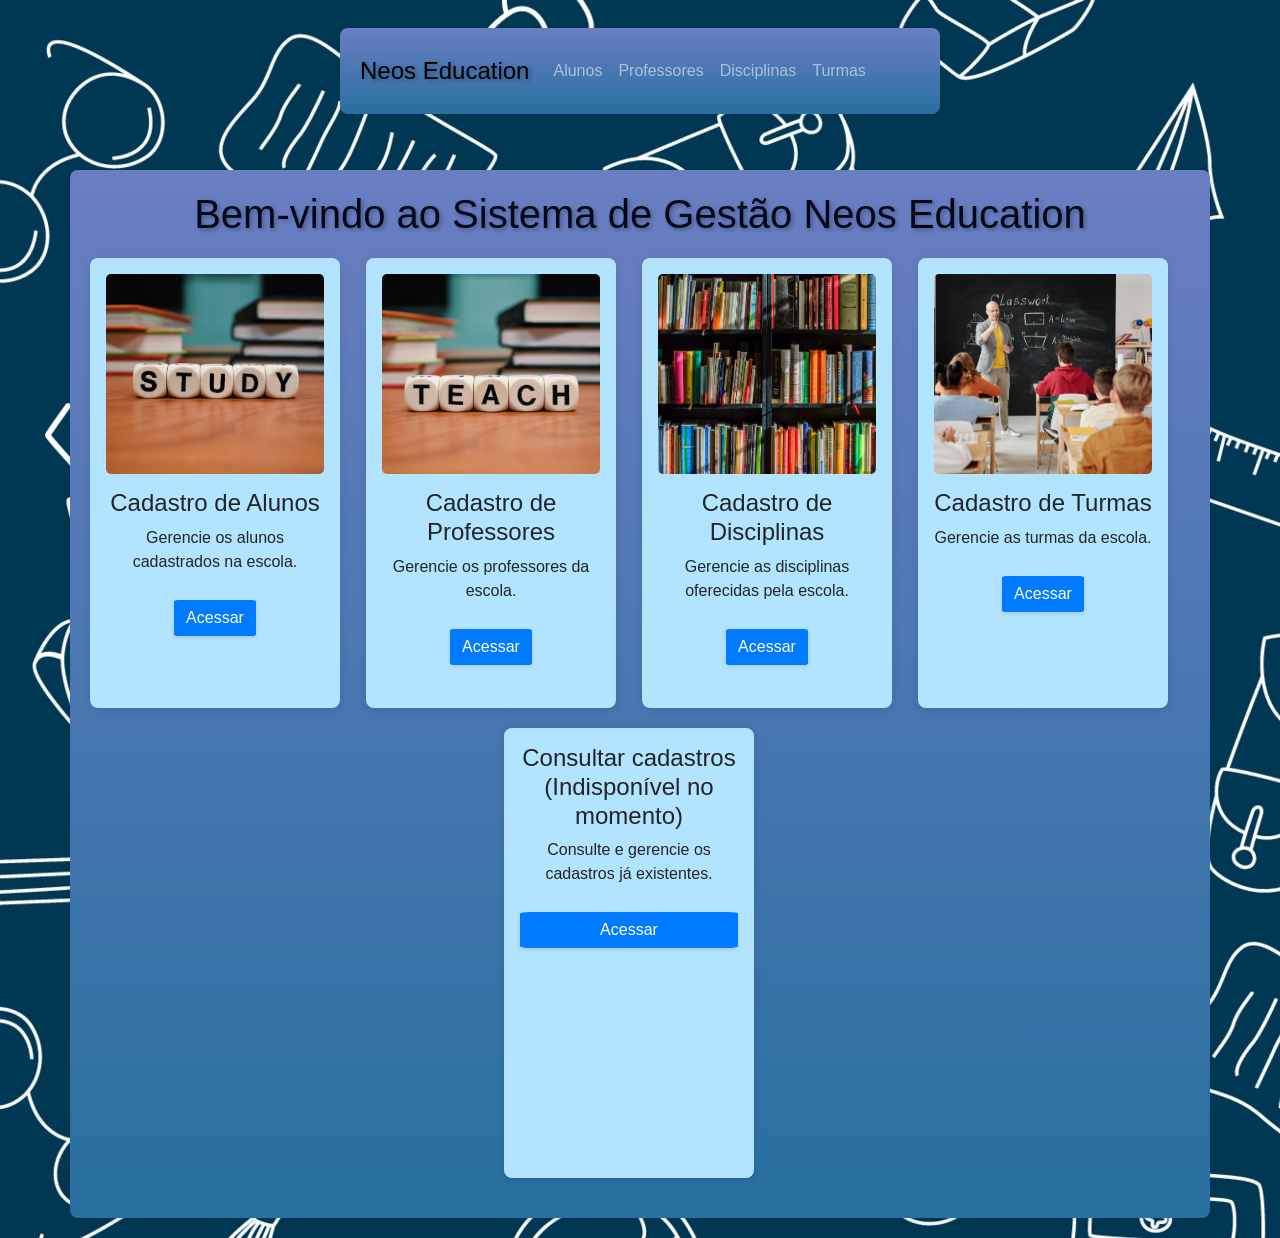
<file: index.html>
<!DOCTYPE html>
<html lang="pt-br">
<head>
    <meta charset="UTF-8">
    <meta name="viewport" content="width=device-width, initial-scale=1.0">
    <title>Neos Education</title>
    <link href="https://cdn.jsdelivr.net/npm/bootstrap@5.3.0/dist/css/bootstrap.min.css" rel="stylesheet">
    <link rel="stylesheet" href="/style.css">
    <style>
        #main-content {
            align-items: center;
            margin-top: 20px;    
            width: 100%;
            padding: auto;
            margin: auto;
            background-color: #d9e7fa;
            color: #37545d;
        }
        #main-content h1 {
            font-size: 2.5rem;
            margin-bottom: 20px;
        }
        .card {
            background-color: rgb(179, 228, 255);
            border: none;
            overflow: hidden;
            transition: transform 0.3s ease-in-out;
        }
        .card:hover {
            transform: translateY(-10px);
        }
        .card img {
            width: 100%;
            height: 200px;
            object-fit: cover;
            transition: transform 0.3s ease-in-out;
            margin-bottom: 15px;
        }
        .card:hover img {
            transform: scale(1.1);
        }
        .btn-custom {
            background-color: #0c77bf;
            color: white;
        }
        .btn-custom:hover {
            background-color: #005a8e;
        }
    </style>
</head>
<body>
    <nav class="navbar navbar-expand-lg navbar-dark">
        <div class="container">
            <a class="navbar-brand" href="#">Neos Education</a>
            <button class="navbar-toggler" type="button" data-bs-toggle="collapse" data-bs-target="#navbarNav">
                <span class="navbar-toggler-icon"></span>
            </button>
            <div class="collapse navbar-collapse" id="navbarNav">
                <ul class="navbar-nav">
                    <li class="nav-item"><a class="nav-link" href="Alunos.html">Alunos</a></li>
                    <li class="nav-item"><a class="nav-link" href="Professor.html">Professores</a></li>
                    <li class="nav-item"><a class="nav-link" href="Disciplina.html">Disciplinas</a></li>
                    <li class="nav-item"><a class="nav-link" href="turmas.html">Turmas</a></li>
                </ul>
            </div>
        </div>
    </nav>
    <div class="container mt-5" id="main-content">
        <h1 class="text-center">Bem-vindo ao Sistema de Gestão Neos Education</h1>
        <div class="row gx-1 justify-content-center">
            <div class="col-lg-3 col-md-6">
                <div class="card p-3">
                    <a href="Aluno.html" class="text-decoration-none text-dark">
                        <img src="assets/img/study.jpg" alt="Cadastro de Alunos">
                        <h4>Cadastro de Alunos</h4>
                        <p>Gerencie os alunos cadastrados na escola.</p>
                        <button class="btn btn-custom">Acessar</button>
                    </a>
                </div>
            </div>
            <div class="col-lg-3 col-md-6">
                <div class="card p-3">
                    <a href="Professor.html" class="text-decoration-none text-dark">
                        <img src="assets/img/teach.jpg" alt="Cadastro de Professores">
                        <h4>Cadastro de Professores</h4>
                        <p>Gerencie os professores da escola.</p>
                        <button class="btn btn-custom">Acessar</button>
                    </a>
                </div>
            </div>
            <div class="col-lg-3 col-md-6">
                <div class="card p-3">
                    <a href="Disciplina.html" class="text-decoration-none text-dark">
                        <img src="assets/img/disciplina.jpg" alt="Cadastro de Disciplinas">
                        <h4>Cadastro de Disciplinas</h4>
                        <p>Gerencie as disciplinas oferecidas pela escola.</p>
                        <button class="btn btn-custom">Acessar</button>
                    </a>
                </div>
            </div>
            <div class="col-lg-3 col-md-6">
                <div class="card p-3">
                    <a href="turmas.html" class="text-decoration-none text-dark">
                        <img src="assets/img/turma.jpg" alt="Cadastro de Turmas">
                        <h4>Cadastro de Turmas</h4>
                        <p>Gerencie as turmas da escola.</p>
                        <button class="btn btn-custom">Acessar</button>
                    </a>
                </div>
            </div>
            <div class="col-lg-3 col-md-6">
                <div class="card p-3">
                    <h4>Consultar cadastros (Indisponível no momento)</h4>
                    <p>Consulte e gerencie os cadastros já existentes.</p>
                    <button class="btn btn-custom" href="#">Acessar</button>
                </div>
            </div>
        </div>
    </div>
    
    <script src="https://cdn.jsdelivr.net/npm/bootstrap@5.3.0/dist/js/bootstrap.bundle.min.js"></script>
</body>
</html>
</file>
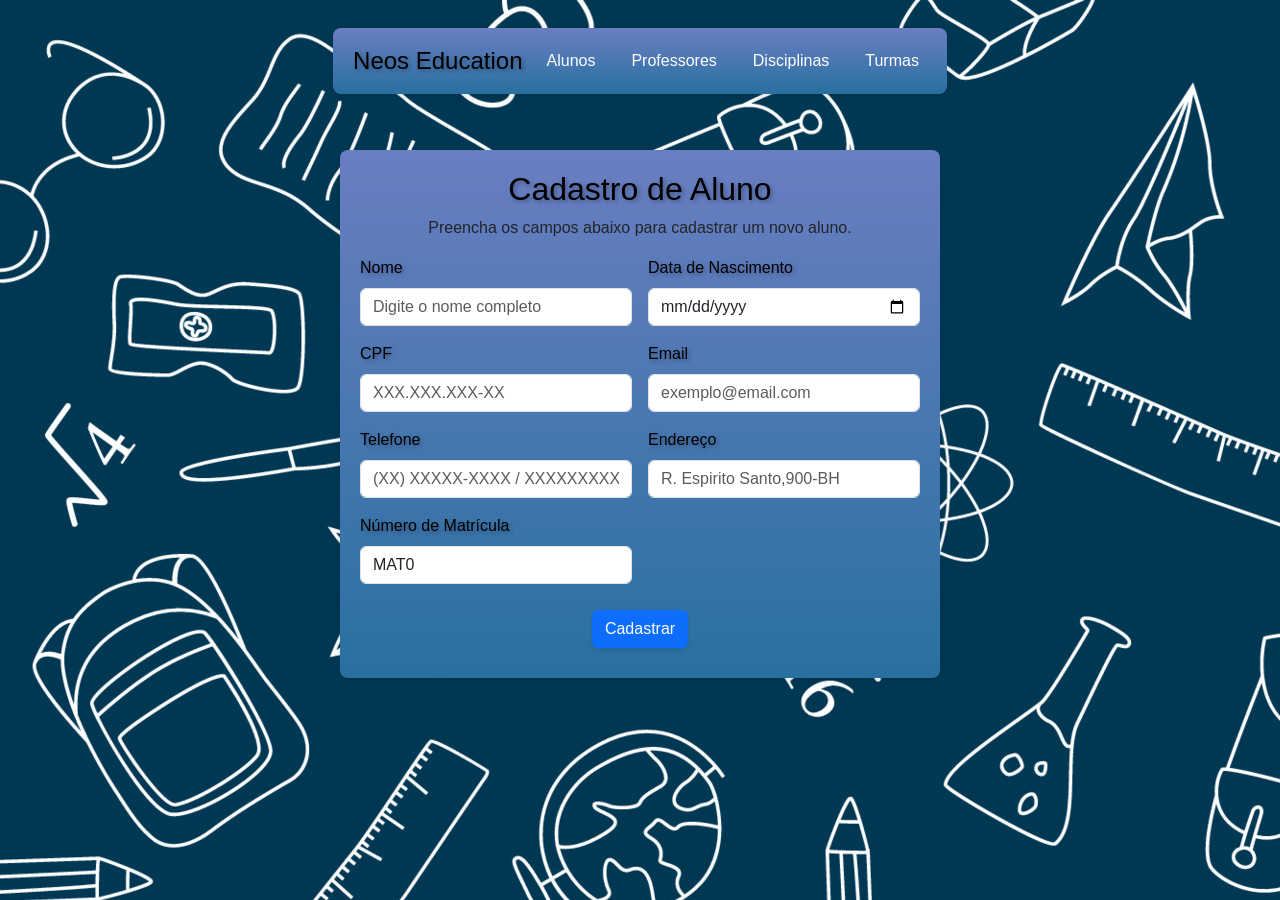
<file: Alunos.html>
<!DOCTYPE html>
<html lang="pt-br">
<head>
    <meta charset="UTF-8">
    <meta name="viewport" content="width=device-width, initial-scale=1.0">
    <title>Cadastro de Aluno</title>
    <link href="https://cdn.jsdelivr.net/npm/bootstrap@5.3.0/dist/css/bootstrap.min.css" rel="stylesheet">
    <link rel="stylesheet" href="/style.css">
    <script>
        let matriculaAtual = 0;
        
        function gerarMatricula() {
            document.getElementById('matricula').value = 'MAT' + matriculaAtual;
            matriculaAtual++;
        }
    </script>
</head>
<body onload="gerarMatricula()">
    <nav class="navbar navbar-expand-lg navbar-dark">
        <div class="container_nav">
            <a class="navbar-brand" href="/index.html">Neos Education</a>
            <button class="navbar-toggler" type="button" data-bs-toggle="collapse" data-bs-target="#navbarNav">
                <span class="menu-toggle">☰</span>
            </button>
            <div class="collapse navbar-collapse" id="navbarNav">
                <ul class="navbar-nav">
                    <li class="nav-item"><a class="nav-link" href="Alunos.html">Alunos</a></li>
                    <li class="nav-item"><a class="nav-link" href="Professor.html">Professores</a></li>
                    <li class="nav-item"><a class="nav-link" href="Disciplina.html">Disciplinas</a></li>
                    <li class="nav-item"><a class="nav-link" href="turmas.html">Turmas</a></li>
                </ul>
            </div>
        </div>
    </nav>
<div class="container mt-5">
        <h2 class="text-center">Cadastro de Aluno</h2>
        <p class="text-center">Preencha os campos abaixo para cadastrar um novo aluno.</p>
        <form class="row g-3 needs-validation" novalidate>
            <div class="col-md-6">
                <label for="nome" class="form-label">Nome</label>
                <input type="text" class="form-control" id="nome" placeholder="Digite o nome completo" required>
                <div class="invalid-feedback">Por favor, insira um nome válido.</div>
            </div>
            
            <div class="col-md-6">
                <label for="data_nascimento" class="form-label">Data de Nascimento</label>
                <input type="date" class="form-control" id="data_nascimento" required oninput="validarDataNascimento()">
                <div class="invalid-feedback">O aluno deve ter pelo menos 10 anos de idade.</div>
            </div>
            
            <div class="col-md-6">
                <label for="cpf" class="form-label">CPF</label>
                <input type="text" class="form-control" id="cpf" placeholder="XXX.XXX.XXX-XX" pattern="\d{3}\.\d{3}\.\d{3}-\d{2}" required oninput="validarCPF()">
                <div class="invalid-feedback">Por favor, insira um CPF válido.</div>
            </div>
            
            <div class="col-md-6">
                <label for="email" class="form-label">Email</label>
                <input type="email" class="form-control" id="email" placeholder="exemplo@email.com" required>
                <div class="invalid-feedback">Por favor, insira um email válido.</div>
            </div>
            
            <div class="col-md-6">
                <label for="telefone" class="form-label">Telefone</label>
                <input type="tel" class="form-control" id="telefone" placeholder="(XX) XXXXX-XXXX / XXXXXXXXXXX" required oninput="validarTelefone()">
                <div class="invalid-feedback">O telefone deve conter 11 números.</div>
            </div>
            
            <div class="col-md-6">
                <label for="endereco" class="form-label">Endereço</label>
                <input type="text" class="form-control" id="endereco" placeholder="R. Espirito Santo,900-BH" required>
                <div class="invalid-feedback">Por favor, insira um endereço válido.</div>
            </div>
            
            <div class="col-md-6">
                <label for="matricula" class="form-label">Número de Matrícula</label>
                <input type="text" class="form-control" id="matricula" readonly>
            </div>
            
            <div class="col-12 text-center">
                <button class="btn btn-primary" type="submit">Cadastrar</button>
            </div>
        </form>
 </div>
    <script>
        (function () {
            'use strict'
            var forms = document.querySelectorAll('.needs-validation')
            Array.prototype.slice.call(forms)
                .forEach(function (form) {
                    form.addEventListener('submit', function (event) {
                        if (!form.checkValidity()) {
                            event.preventDefault()
                            event.stopPropagation()
                        }
                        form.classList.add('was-validated')
                    }, false)
                })
        })()
    </script>
</body>
</html>
</file>
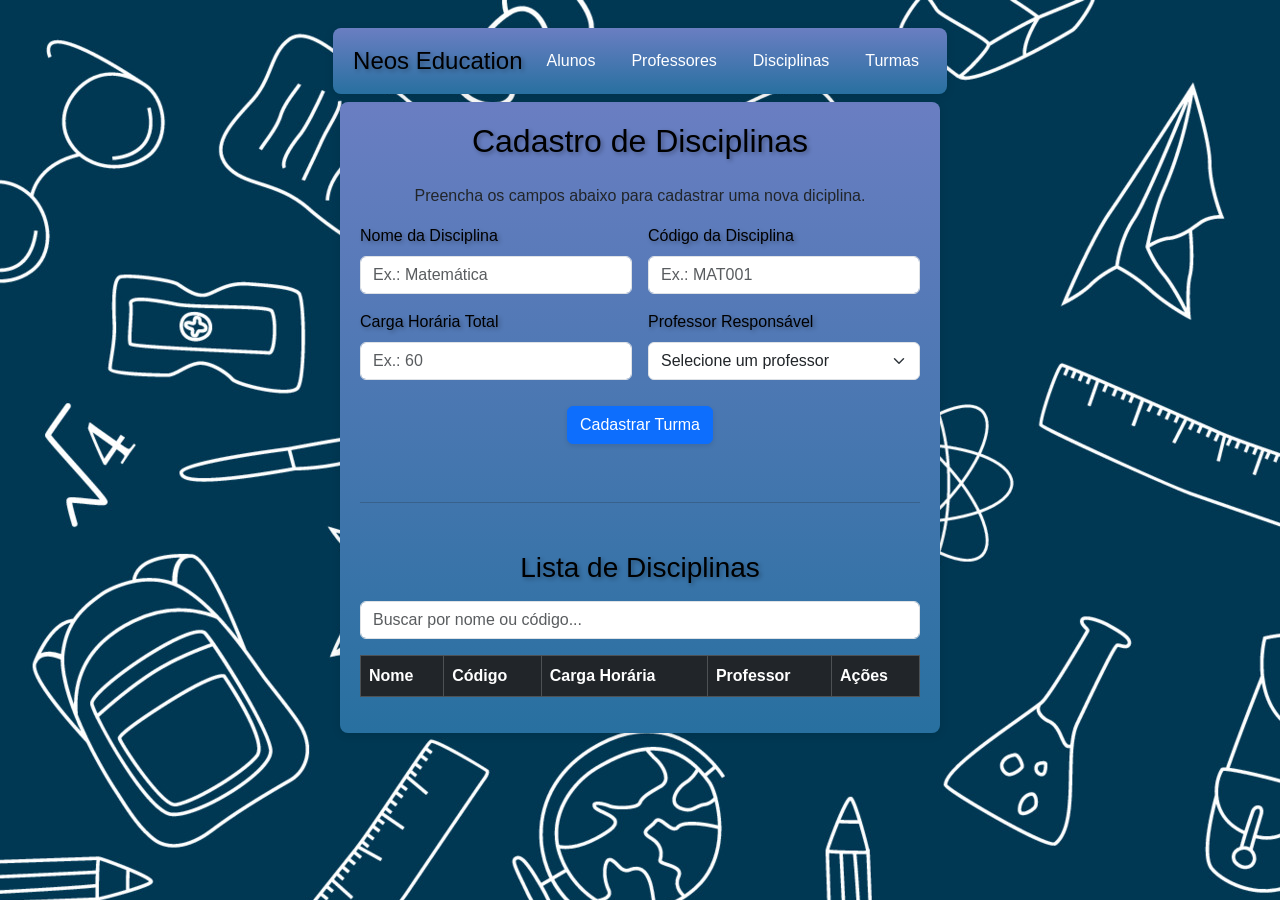
<file: Disciplina.html>
<!DOCTYPE html>
<html lang="pt-br">
<head>
    <meta charset="UTF-8">
    <meta name="viewport" content="width=device-width, initial-scale=1.0">
    <title>Cadastro de Disciplinas </title>
    <link href="https://cdn.jsdelivr.net/npm/bootstrap@5.3.0/dist/css/bootstrap.min.css" rel="stylesheet">
    <link rel="stylesheet" href="/style.css">
    <script src="/script.js"></script>
   
</head>
<body>
    <nav class="navbar navbar-expand-lg navbar-dark">
        <div class="container_nav">
            <a class="navbar-brand" href="/index.html">Neos Education</a>
            <button class="navbar-toggler" type="button" data-bs-toggle="collapse" data-bs-target="#navbarNav">
                <span class="menu-toggle">☰</span>
            </button>
            <div class="collapse navbar-collapse" id="navbarNav">
                <ul class="navbar-nav">
                    <li class="nav-item"><a class="nav-link" href="Alunos.html">Alunos</a></li>
                    <li class="nav-item"><a class="nav-link" href="Professor.html">Professores</a></li>
                    <li class="nav-item"><a class="nav-link" href="Diciplina.html">Disciplinas</a></li>
                    <li class="nav-item"><a class="nav-link" href="turmas.html">Turmas</a></li>
                </ul>
            </div>
        </div>
    </nav>
<div class="container">
    <h2 class="text-center mb-4">Cadastro de Disciplinas</h2>
    <p class="text-center">Preencha os campos abaixo para cadastrar uma nova diciplina.</p>
    <form class="row g-3 needs-validation" novalidate id="formDisciplina">
        <div class="col-md-6">
            <label for="nomeDisciplina" class="form-label">Nome da Disciplina</label>
            <input type="text" class="form-control" id="nomeDisciplina" placeholder="Ex.: Matemática" required>
            <div class="invalid-feedback">Informe o nome da disciplina.</div>
        </div>

        <div class="col-md-6">
            <label for="codigoDisciplina" class="form-label">Código da Disciplina</label>
            <input type="text" class="form-control" id="codigoDisciplina" placeholder="Ex.: MAT001" pattern="[A-Z]{3}\d{3}" required>
            <div class="invalid-feedback">Informe um código válido (ex: MAT001).</div>
        </div>

        <div class="col-md-6">
            <label for="cargaHoraria" class="form-label">Carga Horária Total</label>
            <input type="number" class="form-control" id="cargaHoraria" placeholder="Ex.: 60" min="1" required>
            <div class="invalid-feedback">Informe a carga horária total.</div>
        </div>

        <div class="col-md-6">
            <label for="professorResponsavel" class="form-label">Professor Responsável</label>
            <select class="form-select" id="professorResponsavel" required>
                <option value="">Selecione um professor</option>
                <!-- Simulação de professores já cadastrados no Módulo 2 -->
                <option value="1">Ana Souza</option>
                <option value="2">Carlos Oliveira</option>
                <option value="3">Fernanda Lima</option>
            </select>
            <div class="invalid-feedback">Selecione um professor responsável.</div>
        </div>

        <div class="col-12 text-center">
            <button class="btn btn-primary" type="submit">Cadastrar Turma</button>
        </div>
    </form>

    <hr class="my-5">

    <h3 class="mb-3">Lista de Disciplinas</h3>
    <input type="text" class="form-control mb-3" id="buscaDisciplina" placeholder="Buscar por nome ou código..." oninput="filtrarDisciplinas()">

    <table class="table table-bordered table-striped" id="tabelaDisciplinas">
        <thead class="table-dark">
        <tr>
            <th>Nome</th>
            <th>Código</th>
            <th>Carga Horária</th>
            <th>Professor</th>
            <th>Ações</th>
        </tr>
        </thead>
        <tbody id="listaDisciplinas">
            <!-- As disciplinas serão listadas aqui dinamicamente -->
        </tbody>
    </table>
</div>

<script>
    const disciplinas = [];

    function atualizarTabela() {
        const tbody = document.getElementById('listaDisciplinas');
        tbody.innerHTML = '';
        disciplinas.forEach((d, i) => {
            const row = `<tr>
                <td>${d.nome}</td>
                <td>${d.codigo}</td>
                <td>${d.carga}h</td>
                <td>${d.professor}</td>
                <td>
                    <button class="btn btn-warning btn-sm me-1" onclick="editarDisciplina(${i})">Editar</button>
                    <button class="btn btn-danger btn-sm" onclick="excluirDisciplina(${i})">Excluir</button>
                </td>
            </tr>`;
            tbody.innerHTML += row;
        });
    }

    function filtrarDisciplinas() {
        const busca = document.getElementById('buscaDisciplina').value.toLowerCase();
        const linhas = document.querySelectorAll('#listaDisciplinas tr');
        linhas.forEach(linha => {
            const texto = linha.textContent.toLowerCase();
            linha.style.display = texto.includes(busca) ? '' : 'none';
        });
    }

    function editarDisciplina(index) {
        const d = disciplinas[index];
        document.getElementById('nomeDisciplina').value = d.nome;
        document.getElementById('codigoDisciplina').value = d.codigo;
        document.getElementById('cargaHoraria').value = d.carga;
        document.getElementById('professorResponsavel').value = d.idProf;
        disciplinas.splice(index, 1);
        atualizarTabela();
    }

    function excluirDisciplina(index) {
        disciplinas.splice(index, 1);
        atualizarTabela();
    }

    document.getElementById('formDisciplina').addEventListener('submit', function (e) {
        e.preventDefault();
        if (!this.checkValidity()) {
            this.classList.add('was-validated');
            return;
        }

        const codigo = document.getElementById('codigoDisciplina').value;
        if (disciplinas.some(d => d.codigo === codigo)) {
            alert('Já existe uma disciplina com esse código.');
            return;
        }

        const nome = document.getElementById('nomeDisciplina').value;
        const carga = parseInt(document.getElementById('cargaHoraria').value);
        const idProf = document.getElementById('professorResponsavel').value;
        const nomeProf = document.getElementById('professorResponsavel').selectedOptions[0].text;

        disciplinas.push({ nome, codigo, carga, idProf, professor: nomeProf });
        this.reset();
        this.classList.remove('was-validated');
        atualizarTabela();
    });
    
    
</script>
</body>
</html>
</file>
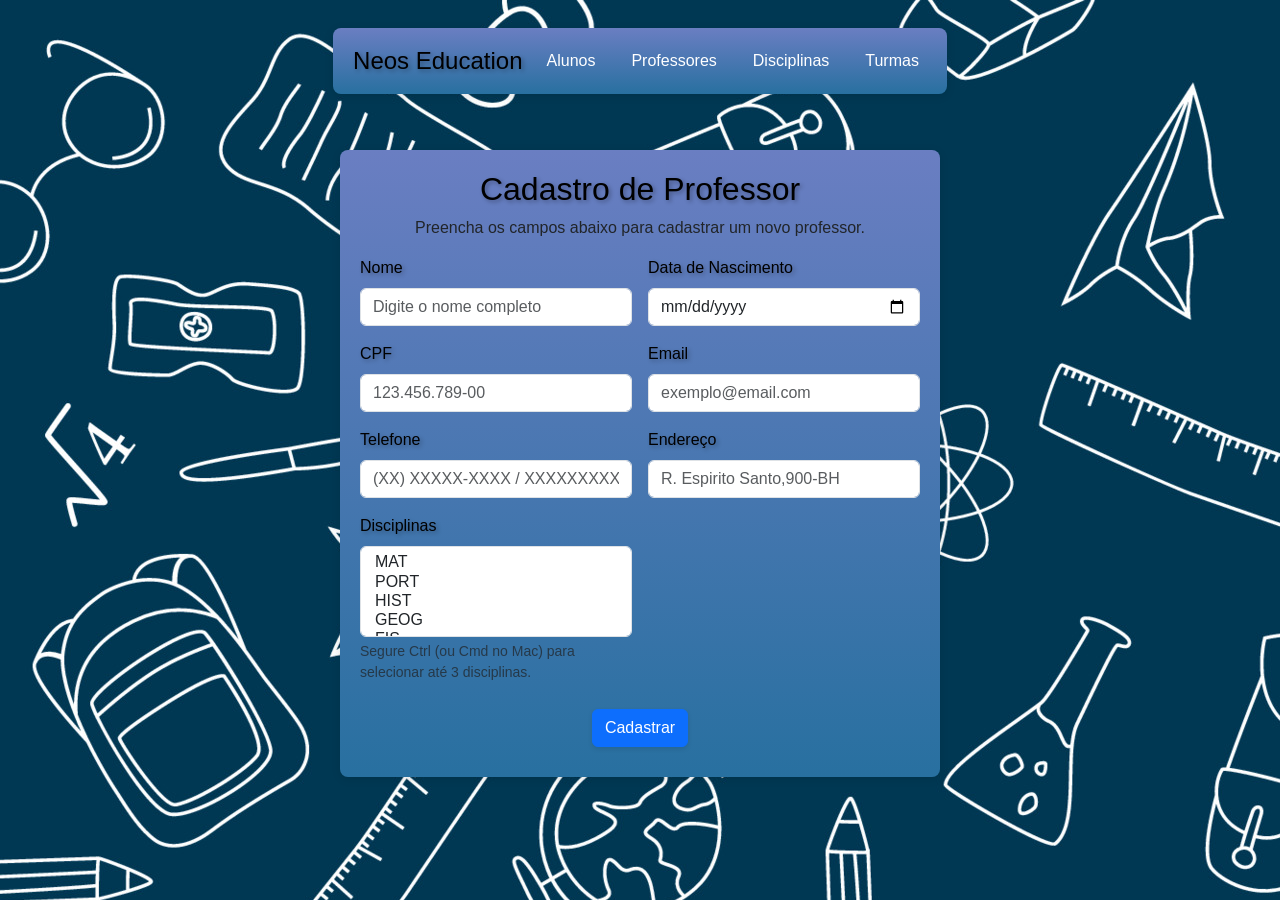
<file: Professor.html>
<!DOCTYPE html>
<html lang="pt-br">
<head>
    <meta charset="UTF-8">
    <meta name="viewport" content="width=device-width, initial-scale=1.0">
    <title>Cadastro de Professores </title>
    <link href="https://cdn.jsdelivr.net/npm/bootstrap@5.3.0/dist/css/bootstrap.min.css" rel="stylesheet">
    <link rel="stylesheet" href="/style.css">
    <script src="/script.js"></script>

</head>
<body onload="carregarDisciplinas()">  
    <nav class="navbar navbar-expand-lg navbar-dark">
        <div class="container_nav">
            <a class="navbar-brand" href="/index.html">Neos Education</a>
            <button class="navbar-toggler" type="button" data-bs-toggle="collapse" data-bs-target="#navbarNav">
                <span class="menu-toggle">☰</span>
            </button>
            <div class="collapse navbar-collapse" id="navbarNav">
                <ul class="navbar-nav">
                    <li class="nav-item"><a class="nav-link" href="Alunos.html">Alunos</a></li>
                    <li class="nav-item"><a class="nav-link" href="Professor.html">Professores</a></li>
                    <li class="nav-item"><a class="nav-link" href="Disciplina.html">Disciplinas</a></li>
                    <li class="nav-item"><a class="nav-link" href="turmas.html">Turmas</a></li>
                </ul>
            </div>
        </div>
    </nav>
<div class="container mt-5">
        <h2 class="text-center">Cadastro de Professor</h2>
        <p class="text-center">Preencha os campos abaixo para cadastrar um novo professor.</p>
        <form class="row g-3 needs-validation" novalidate>
            <div class="col-md-6">
                <label for="nome" class="form-label">Nome</label>
                <input type="text" class="form-control" id="nome" placeholder="Digite o nome completo" required>
                <div class="invalid-feedback">Por favor, insira um nome válido.</div>
            </div>
            
            <div class="col-md-6">
                <label for="data_nascimento" class="form-label">Data de Nascimento</label>
                <input type="date" class="form-control" id="data_nascimento" required oninput="validarDataNascimento()">
                <div class="invalid-feedback">O professor deve ter pelo menos 18 anos de idade.</div>
            </div>
            
            <div class="col-md-6">
                <label for="cpf" class="form-label">CPF</label>
                <input type="text" class="form-control" id="cpf" placeholder="123.456.789-00" pattern="\d{3}\.\d{3}\.\d{3}-\d{2}" required oninput="validarCPF()">
                <div class="invalid-feedback">Por favor, insira um CPF válido.</div>
            </div>
            
            <div class="col-md-6">
                <label for="email" class="form-label">Email</label>
                <input type="email" class="form-control" id="email" placeholder="exemplo@email.com" required>
                <div class="invalid-feedback">Por favor, insira um email válido.</div>
            </div>
            
            <div class="col-md-6">
                <label for="telefone" class="form-label">Telefone</label>
                <input type="tel" class="form-control" id="telefone" placeholder="(XX) XXXXX-XXXX / XXXXXXXXXXX" required oninput="validarTelefone()">
                <div class="invalid-feedback">O telefone deve conter 11 números.</div>
            </div>
            
            <div class="col-md-6">
                <label for="endereco" class="form-label">Endereço</label>
                <input type="text" class="form-control" id="endereco" placeholder="R. Espirito Santo,900-BH" required>
                <div class="invalid-feedback">Por favor, insira um endereço válido.</div>
            </div>
            <div class="col-md-6">
                <label for="disciplina" class="form-label">Disciplinas</label>
                <select class="form-select" id="disciplina" multiple required>
                </select>
                <div class="form-text">Segure Ctrl (ou Cmd no Mac) para selecionar até 3 disciplinas.</div>
                <div class="invalid-feedback">Por favor, selecione até 3 disciplinas.</div>
            </div>
            
            <div class="col-12 text-center">
                <button class="btn btn-primary" type="submit">Cadastrar</button>
            </div>
        </form>
    </div>
    <script>
       (function () {
            'use strict'
            var forms = document.querySelectorAll('.needs-validation')
            Array.prototype.slice.call(forms)
                .forEach(function (form) {
                    form.addEventListener('submit', function (event) {
                        let select = document.getElementById('disciplina');
                        if (select.selectedOptions.length === 0 || select.selectedOptions.length > 3) {
                            select.setCustomValidity('Selecione no máximo 3 disciplinas.');
                        } else {
                            select.setCustomValidity('');
                        }

                        if (!form.checkValidity()) {
                            event.preventDefault()
                            event.stopPropagation()
                        }
                        form.classList.add('was-validated')
                    }, false)
                })
        })()
    </script>
</body>
</html>
</file>
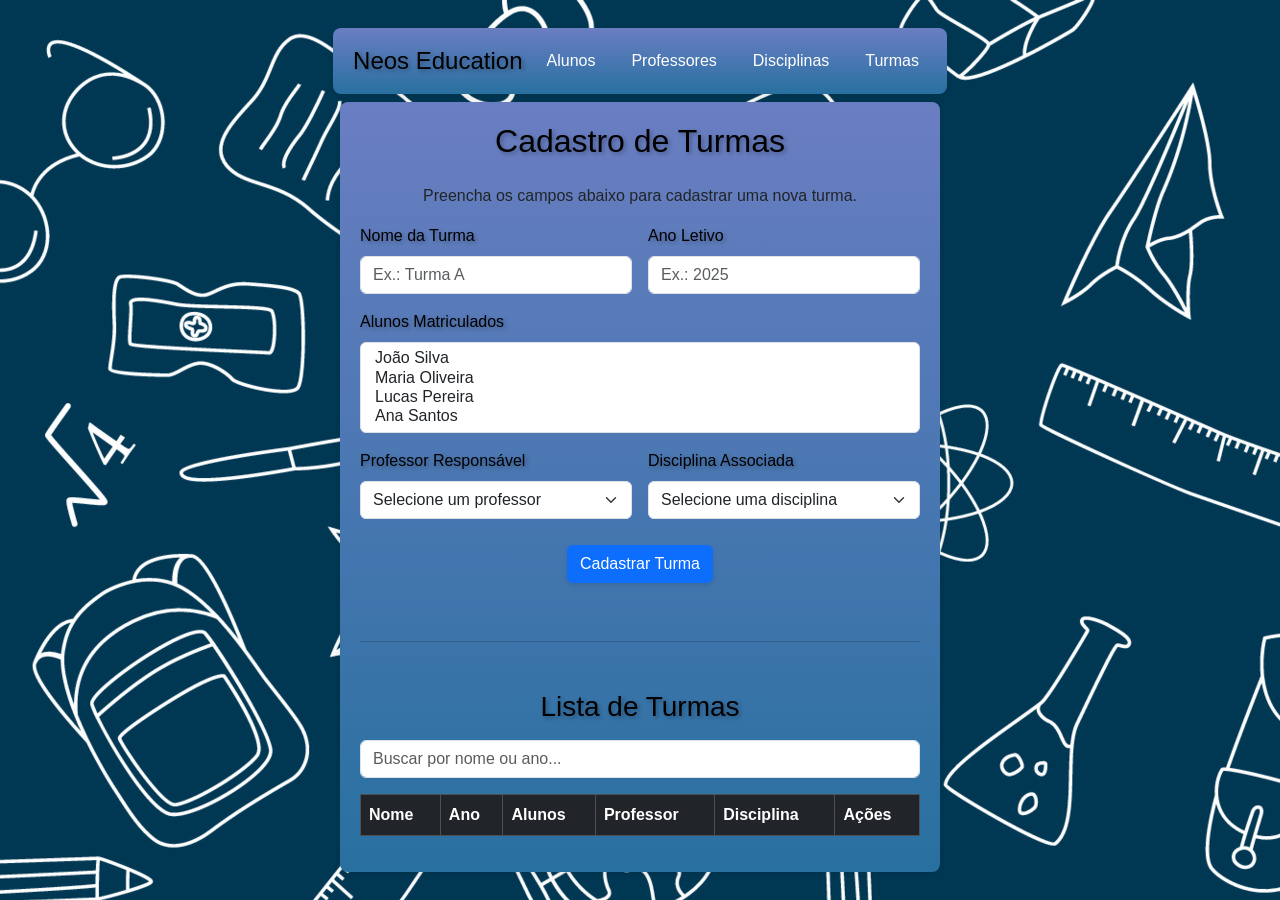
<file: turmas.html>
<!DOCTYPE html>
<html lang="pt-br">
<head>
    <meta charset="UTF-8">
    <meta name="viewport" content="width=device-width, initial-scale=1.0">
    <title>Cadastro de Disciplinas </title>
    <link href="https://cdn.jsdelivr.net/npm/bootstrap@5.3.0/dist/css/bootstrap.min.css" rel="stylesheet">
    <link rel="stylesheet" href="/style.css">
    <script src="/script.js"></script>
   
</head>
<body>
    <nav class="navbar navbar-expand-lg navbar-dark">
        <div class="container_nav">
            <a class="navbar-brand" href="/index.html">Neos Education</a>
            <button class="navbar-toggler" type="button" data-bs-toggle="collapse" data-bs-target="#navbarNav">
                <span class="menu-toggle">☰</span>
            </button>
            <div class="collapse navbar-collapse" id="navbarNav">
                <ul class="navbar-nav">
                    <li class="nav-item"><a class="nav-link" href="Alunos.html">Alunos</a></li>
                    <li class="nav-item"><a class="nav-link" href="Professor.html">Professores</a></li>
                    <li class="nav-item"><a class="nav-link" href="Disciplina.html">Disciplinas</a></li>
                    <li class="nav-item"><a class="nav-link" href="turmas.html">Turmas</a></li>
                </ul>
            </div>
        </div>
    </nav>
    <div class="container">
        <h2 class="text-center mb-4">Cadastro de Turmas</h2>
        <p class="text-center">Preencha os campos abaixo para cadastrar uma nova turma.</p>
        <form class="row g-3 needs-validation" novalidate id="formTurma">
            <div class="col-md-6">
                <label for="nomeTurma" class="form-label">Nome da Turma</label>
                <input type="text" class="form-control" id="nomeTurma" placeholder="Ex.: Turma A" required>
                <div class="invalid-feedback">Informe o nome da turma.</div>
            </div>
    
            <div class="col-md-6">
                <label for="anoLetivo" class="form-label">Ano Letivo</label>
                <input type="number" class="form-control" id="anoLetivo" placeholder="Ex.: 2025" required>
                <div class="invalid-feedback">Informe o ano letivo.</div>
            </div>
    
            <div class="col-md-12">
                <label for="alunosMatriculados" class="form-label">Alunos Matriculados</label>
                <select multiple class="form-select" id="alunosMatriculados" required>
                    <!-- Simulação de alunos cadastrados -->
                    <option value="1">João Silva</option>
                    <option value="2">Maria Oliveira</option>
                    <option value="3">Lucas Pereira</option>
                    <option value="4">Ana Santos</option>
                </select>
                <div class="invalid-feedback">Selecione pelo menos um aluno.</div>
            </div>
    
            <div class="col-md-6">
                <label for="professorTurma" class="form-label">Professor Responsável</label>
                <select class="form-select" id="professorTurma" required>
                    <option value="">Selecione um professor</option>
                    <!-- Simulação de professores já cadastrados -->
                    <option value="1">Ana Souza</option>
                    <option value="2">Carlos Oliveira</option>
                    <option value="3">Fernanda Lima</option>
                </select>
                <div class="invalid-feedback">Selecione um professor responsável.</div>
            </div>
    
            <div class="col-md-6">
                <label for="disciplinaTurma" class="form-label">Disciplina Associada</label>
                <select class="form-select" id="disciplinaTurma" required>
                    <option value="">Selecione uma disciplina</option>
                    <!-- Simulação de disciplinas cadastradas -->
                    <option value="MAT001">Matemática</option>
                    <option value="POR002">Português</option>
                    <option value="HIS003">História</option>
                </select>
                <div class="invalid-feedback">Selecione uma disciplina.</div>
            </div>
    
            <div class="col-12 text-center">
                <button class="btn btn-primary" type="submit">Cadastrar Turma</button>
            </div>
        </form>
    
        <hr class="my-5">
    
        <h3 class="mb-3">Lista de Turmas</h3>
        <input type="text" class="form-control mb-3" id="buscaTurma" placeholder="Buscar por nome ou ano..." oninput="filtrarTurmas()">
    
        <table class="table table-bordered table-striped">
            <thead class="table-dark">
                <tr>
                    <th>Nome</th>
                    <th>Ano</th>
                    <th>Alunos</th>
                    <th>Professor</th>
                    <th>Disciplina</th>
                    <th>Ações</th>
                </tr>
            </thead>
            <tbody id="listaTurmas">
                <!-- Turmas cadastradas serão exibidas aqui -->
            </tbody>
        </table>
    </div>
    
    <script>
        const turmas = [];
    
        function atualizarTabelaTurmas() {
            const tbody = document.getElementById('listaTurmas');
            tbody.innerHTML = '';
            turmas.forEach((t, i) => {
                const row = `<tr>
                    <td>${t.nome}</td>
                    <td>${t.ano}</td>
                    <td>${t.alunos.join(', ')}</td>
                    <td>${t.professor}</td>
                    <td>${t.disciplina}</td>
                    <td>
                        <button class="btn btn-warning btn-sm me-1" onclick="editarTurma(${i})">Editar</button>
                        <button class="btn btn-danger btn-sm" onclick="excluirTurma(${i})">Excluir</button>
                    </td>
                </tr>`;
                tbody.innerHTML += row;
            });
        }
    
        function filtrarTurmas() {
            const busca = document.getElementById('buscaTurma').value.toLowerCase();
            const linhas = document.querySelectorAll('#listaTurmas tr');
            linhas.forEach(linha => {
                const texto = linha.textContent.toLowerCase();
                linha.style.display = texto.includes(busca) ? '' : 'none';
            });
        }
    
        function editarTurma(index) {
            const t = turmas[index];
            document.getElementById('nomeTurma').value = t.nome;
            document.getElementById('anoLetivo').value = t.ano;
            document.getElementById('professorTurma').value = t.idProfessor;
            document.getElementById('disciplinaTurma').value = t.codigoDisciplina;
            turmas.splice(index, 1);
            atualizarTabelaTurmas();
        }
    
        function excluirTurma(index) {
            turmas.splice(index, 1);
            atualizarTabelaTurmas();
        }
    
        document.getElementById('formTurma').addEventListener('submit', function (e) {
            e.preventDefault();
            if (!this.checkValidity()) {
                this.classList.add('was-validated');
                return;
            }
    
            const nome = document.getElementById('nomeTurma').value;
            const ano = document.getElementById('anoLetivo').value;
            const alunosSelecionados = Array.from(document.getElementById('alunosMatriculados').selectedOptions).map(opt => opt.text);
            const idProfessor = document.getElementById('professorTurma').value;
            const nomeProfessor = document.getElementById('professorTurma').selectedOptions[0].text;
            const codigoDisciplina = document.getElementById('disciplinaTurma').value;
            const nomeDisciplina = document.getElementById('disciplinaTurma').selectedOptions[0].text;
    
            if (turmas.some(t => t.nome === nome && t.ano === ano)) {
                alert('Já existe uma turma com esse nome para o mesmo ano letivo.');
                return;
            }
    
            turmas.push({
                nome,
                ano,
                alunos: alunosSelecionados,
                idProfessor,
                professor: nomeProfessor,
                codigoDisciplina,
                disciplina: nomeDisciplina
            });
    
            this.reset();
            this.classList.remove('was-validated');
            atualizarTabelaTurmas();
        });
    </script>
    </body>
    </html>
</file>
<file: style.css>
body {
    font-family: Arial, sans-serif;
    background-image: url(/img/background.jpg);
    background-position: fixed;
    margin: 0;
    padding: 20px;
}


.navbar-brand {
    font-size: 24px;
    color: #000000;
    font-family: 'Arial', Impact, Haettenschweiler, 'Arial Narrow Bold', sans-serif;
    text-shadow: 2px 2px 4px rgba(0, 0, 0, 0.3);
    text-decoration: none;
    border-radius: 5px;
    transition: background-color 0.3s ease;
}
.container {
    width: 600px;
    margin: auto;
    background: linear-gradient(#6a7ec2, #2870a0);
    padding: 20px;
    border-radius: 8px;
    box-shadow: 0 2px 10px rgba(0, 0, 0, 0.1);
    
}
.container_nav {
    width: auto;
    margin: auto;
    background: linear-gradient(#6a7ec2, #2870a0);
    padding: 10px 20px;
    border-radius: 8px;
    box-shadow: 0 2px 10px rgba(0, 0, 0, 0.1);
    text-align: center;
    position: relative;
    z-index: 1;
    display: flex;
    justify-content: space-between;
    align-items: center;
}

.container_nav ul {
    list-style-type: none;
    margin: 0;
    padding: 0;
    display: flex;
    flex-direction: row;
    align-items: center;
    justify-content: center;
    width: auto;
}

.container_nav ul li {
    margin-right: 20px;
}

.container_nav ul li:last-child {
    margin-right: 0;
}

.container_nav ul li a {
    text-decoration: none;
    color: white;
    font-size: 16px;
    transition: color 0.3s ease;
}

.container_nav ul li a:hover {
    color: #000000;
}
.navbar-nav {
    display: flex;
    flex-direction: row;
}

.navbar-nav.show {
    display: flex; /* Mostra o menu quando a classe 'show' é adicionada */
    flex-direction: column; /* Alinha os itens verticalmente em dispositivos móveis */
}

@media (max-width: 768px) {
    .navbar-nav {
        display: none; /* Esconde o menu por padrão em dispositivos móveis */
        width: 100%;
    }

    .menu-toggle {
        display: block; /* Mostra o botão hambúrguer em dispositivos móveis */
        cursor: pointer;
    }
}
/* Responsividade para dispositivos móveis */
@media (max-width: 768px) {
    .container_nav {
        flex-direction: column;
        align-items: flex-start;
    }

    .container_nav ul {
        flex-direction: column;
        display: none; /* Esconde o menu por padrão */
        width: 100%;
    }

    .container_nav ul li {
        margin: 10px 0;
    }

    .container_nav ul.show {
        display: flex; /* Mostra o menu quando ativado */
    }

    .container_nav .menu-toggle {
        display: block; /* Mostra o botão hambúrguer */
    }
}

.container_nav ul li:hover {
    background-color: transparent;
    color: #000000;
    text-shadow: 2px 2px 4px rgba(0, 0, 0, 0.3);
}

h1 {
    color: #04071a;
    text-align: center;
    text-shadow: 2px 2px 4px rgba(0, 0, 0, 0.3);
}
h2, h3 {
    color: #000000;
    text-align: center;
    text-shadow: 2px 2px 4px rgba(0, 0, 0, 0.3);
}

label{
    display: block;
    margin-bottom: 10px;
    font-size: 16px;
    color: #000000;
    text-shadow: 2px 2px 4px rgba(0, 0, 0, 0.3);
}

button {
    display: block;
    margin: 10px 0;
    padding: 10px;
    background-color: #007BFF;
    color: white;
    border: none;
    border-radius: 5px;
    cursor: pointer;
    transition: background-color 0.3s ease;
    box-shadow: 0 2px 5px rgba(0, 0, 0, 0.1);
}

button:hover {
    background-color: #0056b3;
}

.form {
    display: none;
    margin: 20px 0;
}

input {
    width: calc(100% - 40px);
    padding: 10px;
}

.resultado {
    margin-top: 20px;
    background: #e9ecef;
    padding: 10px;
    border-radius: 5px;
}

.card {
    display: flex;
    background: #fff;
    padding: 20px;
    border-radius: 8px;
    box-shadow: 0 2px 10px rgba(0, 0, 0, 0.1);
    margin-bottom: 20px;
    transition: transform 0.3s ease;
    cursor: pointer;
    width: 100%;
    max-width: 250px;
    text-align: center;
    height: 450px;
}
.card button {
    margin-top: 10px;
    background-color: #007BFF;
    color: white;
    border: none;
    border-radius: 5%;
    cursor: pointer;
}
.card button:hover {
    background-color: #0056b3;
}
.card img {
    width: 100%;
    height: auto;
    border-radius: 5px;
    margin-bottom: 10px;
}
.card:hover {
    transform: scale(1.05);
}
</file>
